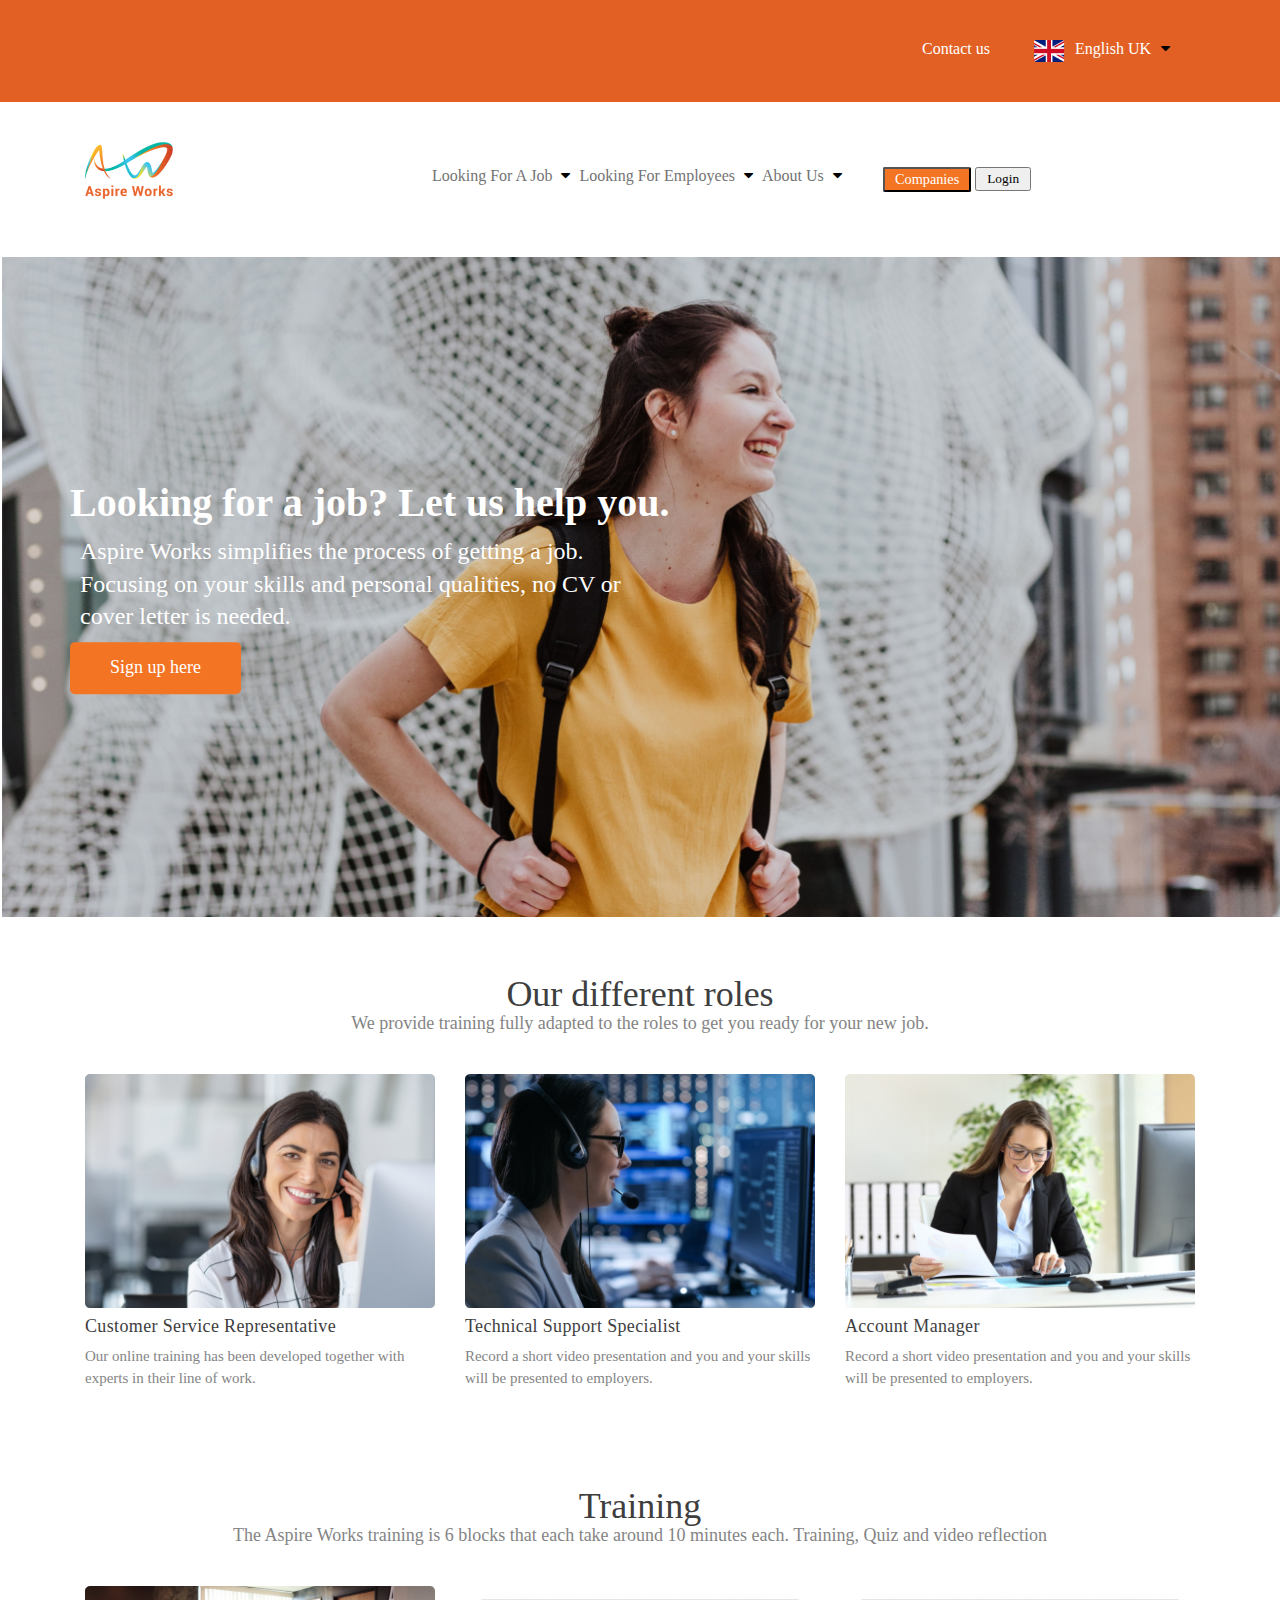
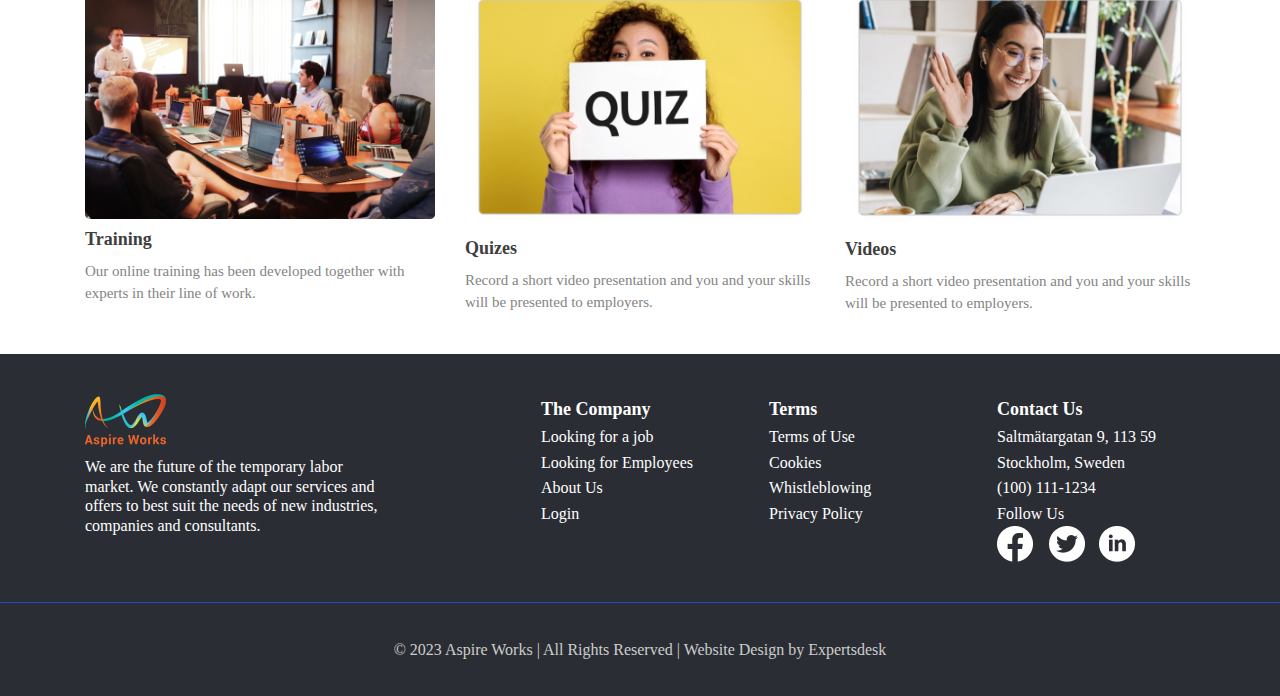
<file: html/index.html>
<!DOCTYPE html>
<html lang="en">
  <head>
    <meta charset="UTF-8" />
    <link rel="stylesheet" href="/html/css/style.css" />
    <link
      rel="stylesheet"
      href="https://cdnjs.cloudflare.com/ajax/libs/font-awesome/4.7.0/css/font-awesome.min.css"
    />
    <meta name="viewport" content="width=device-width, initial-scale=1.0" />
    <title>Document</title>
  </head>
  <body>
    <header id="header">
      <div class="container">
        <div class="row">
          <div class="col-header">
            <div class="header">
              <ul>
                <li><a href="#">Contact us</a></li>
                <li>
                  <img src="/html/resources/image 3.png" alt="" /><a href="#"
                    >English UK</a
                  ><i class="fa fa-caret-down" aria-hidden="true"></i>
                </li>
              </ul>
            </div>
          </div>
        </div>
      </div>
    </header>
    <section id="aspire">
      <div class="container">
        <div class="row">
          <div class="col-aspire">
            <div class="aspire">
              <img src="/html/resources/Aspire_Logo_PNG 1.png" alt="" />
            </div>
          </div>
          <div class="col-menu">
            <div class="menu">
              <ul>
                <li><a href="#">Looking for A Job</a></li>
                <i class="fa fa-caret-down" aria-hidden="true"></i>
                <li><a href="#">Looking for Employees</a></li>
                <i class="fa fa-caret-down" aria-hidden="true"></i>
                <li><a href="#">About Us</a></li>
                <i class="fa fa-caret-down" aria-hidden="true"></i>
              </ul>
            </div>
          </div>
          <div class="col-button">
            <div class="button">
              <button class="but">Companies</button>
              <button>Login</button>
            </div>
          </div>
        </div>
      </div>
    </section>
    <section id="banner">
      <img src="/html/resources/banner.jpg" alt="" />
      <div class="container">
        <div class="row">
          <div class="banner-up">
            <div class="banner">
              <h1>Looking for a job? Let us help you.</h1>
              <p>
                Aspire Works simplifies the process of getting a job. Focusing
                on your skills and personal qualities, no CV or cover letter is
                needed.
              </p>
              <button>Sign up here</button>
            </div>
          </div>
        </div>
      </div>
    </section>
    <section id="different">
      <div class="container">
        <div class="row">
          <div class="col-different">
            <div class="different">
              <h4>Our different roles</h4>
              <p>
                We provide training fully adapted to the roles to get you ready
                for your new job.
              </p>
            </div>
          </div>
          <div class="col-diff">
            <div class="diff">
              <img src="/html/resources/Rectangle 3325.png" alt="" />
              <h5>Customer Service Representative</h5>
              <span
                >Our online training has been developed together with experts in
                their line of work.</span
              >
            </div>
          </div>
          <div class="col-diff">
            <div class="diff">
              <img src="/html/resources/Rectangle 3325 (1).png" alt="" />
              <h5>Technical Support Specialist</h5>
              <span
                >Record a short video presentation and you and your skills will
                be presented to employers.</span
              >
            </div>
          </div>
          <div class="col-diff">
            <div class="diff">
              <img src="/html/resources/Rectangle 3325 (2).png" alt="" />
              <h5>Account Manager</h5>
              <span
                >Record a short video presentation and you and your skills will
                be presented to employers.</span
              >
            </div>
          </div>
        </div>
      </div>
    </section>
    <section id="training">
      <div class="container">
        <div class="row">
          <div class="col-training">
            <div class="training">
              <h4>Training</h4>
              <p>
                The Aspire Works training is 6 blocks that each take around 10
                minutes each. Training, Quiz and video reflection
              </p>
            </div>
          </div>
          <div class="col-train">
            <div class="train">
              <img
                src="/html/resources/campaign-creators-gMsnXqILjp4-unsplash 1.png"
                alt=""
              />
              <h5>Training</h5>
              <span
                >Our online training has been developed together with experts in
                their line of work.</span
              >
            </div>
          </div>
          <div class="col-train">
            <div class="train">
              <img src="/html/resources/Rectangle 3342.png" alt="" />
              <h5>Quizes</h5>
              <span
                >Record a short video presentation and you and your skills will
                be presented to employers.</span
              >
            </div>
          </div>
          <div class="col-train">
            <div class="train">
              <img src="/html/resources/Rectangle 3342 (1).png" alt="" />
              <h5>Videos</h5>
              <span
                >Record a short video presentation and you and your skills will
                be presented to employers.</span
              >
            </div>
          </div>
        </div>
      </div>
    </section>
    <footer id="footer">
      <div class="container">
        <div class="row">
          <div class="footer-logo">
            <div class="logo">
              <img src="/html/resources/Aspire_Logo_PNG 2.png" alt="" />
              <p>
                We are the future of the temporary labor market. We constantly
                adapt our services and offers to best suit the needs of new
                industries, companies and consultants.
              </p>
            </div>
          </div>
          <div class="footer-menu">
            <div class="men">
              <h6>The Company</h6>
              <ul>
                <li><a href="#">Looking for a job</a></li>

                <li><a href="#">Looking for Employees</a></li>
                <li><a href="#">About Us</a></li>
                <li><a href="#"> Login</a></li>
              </ul>
            </div>
          </div>
          <div class="footer-menu">
            <div class="men">
              <h6>Terms</h6>

              <ul>
                <li><a href="#">Terms of Use</a></li>

                <li><a href="#"> Cookies</a></li>
                <li><a href="#"> Whistleblowing</a></li>
                <li><a href="#">Privacy Policy</a></li>
              </ul>
            </div>
          </div>
          <div class="footer-menu">
            <div class="men">
              <h6>Contact Us</h6>
              <ul>
                <li>
                  <a href="#">Saltmätargatan 9, 113 59 Stockholm, Sweden</a>
                </li>

                <li><a href="#">(100) 111-1234</a></li>
                <li><a href="#">Follow Us</a></li>
                <li>
                  <img src="/html/resources/Group 2985.png" alt="" />
                </li>
              </ul>
            </div>
          </div>
        </div>
      </div>
    </footer>
    <section id="f-line">
      <div class="container">
        <div class="row">
          <div class="f-line">
            <div class="line">
              <h4>
                © 2023 Aspire Works | All Rights Reserved | Website Design by
                Expertsdesk
              </h4>
            </div>
          </div>
        </div>
      </div>
    </section>
  </body>
</html>
</file>
<file: html/css/style.css>
body {
  margin: 0;
  padding: 0;
}
* {
  vertical-align: top;
  box-sizing: border-box;
  list-style: none;
  font-family: Cambria, Cochin, Georgia, Times, "Times New Roman", serif;
  text-decoration: none;
  border-collapse: collapse;
}

h1,
h2,
h3,
h4,
h5,
h6,
p,
ul,
li,
ol,
span,
a,
img {
  padding: 0;
  margin: 0;
}
.container {
  width: 100%;
  max-width: 1140px;
  padding: 0 15px;
  margin: 0 auto;
}
.row {
  margin: 0 -15px;
}
#header {
  display: inline-block;
  padding: 40px 0;
  width: 100%;
  background-color: #e36024;
}
.col-header {
  float: right;
  padding: 0 15px;
  width: 100%;
}
.header ul {
  float: right;
}
.header img {
  padding: 0 10px;
}
.header ul li i {
  padding: 0 10px;
}
.header ul li {
  display: inline-block;
  padding: 0 15px;
}

.header ul li a {
  color: #fff;
  text-align: right;
  font-family: Roboto;
  font-size: 16px;
  font-style: normal;
  font-weight: 400;
  line-height: normal;
}
#aspire {
  display: inline-block;
  padding: 40px 0;
  width: 100%;
}
.col-aspire {
  padding: 0 15px;
  float: left;
  width: 30%;
}
.aspire {
  width: 100%;
}

.col-menu {
  float: left;
  padding: 0 15px;
  width: 40%;
}
.menu {
  width: 100%;
}
.menu ul {
  padding: 25px 0;
}
.menu ul li {
  display: inline-block;
  padding: 0 5px;
}
.menu ul li a {
  color: #737373;
  font-family: Roboto;
  font-size: 16px;
  font-style: normal;
  font-weight: 400;
  line-height: normal;
  text-transform: capitalize;
}
.menu fa-caret-down {
  stroke-width: 1px;
  stroke: #6fd6cc;
}
.col-button {
  padding: 0 15px;
  float: left;
  width: 30%;
}
.button {
  padding: 25px 0;
  width: 100%;
}
.but {
  color: #fff;
  font-family: Sunflower;
  font-size: 14.286px;
  font-style: normal;
  font-weight: 500;
  line-height: normal;
  border-radius: 2px;
  background: #f37423;
  padding: 2px 10px;
}
.but:hover {
  color: red;
  background-color: rgb(244, 240, 240);
}
.button button {
  padding: 2px 10px;
}
.button button:hover {
  color: red;
  background-color: rgb(244, 240, 240);
}
#banner {
  display: inline-block;
  width: 100%;
  position: relative;
}
#banner img {
  width: 100%;
}
.col-banner {
  width: 100%;
  padding: 0 15px;
  float: left;
}
.banner-up {
  position: absolute;
  top: 50%;
  transform: translateY(-50%);
  width: 100%;
  max-width: 1140px;
}
.banner h1 {
  color: #fff;
  font-family: Sunflower;
  font-size: 40px;
  font-style: normal;
  font-weight: 700;
  line-height: 113.623%; /* 45.449px */
}
.banner p {
  color: #fff;
  font-family: Roboto;
  font-size: 24px;
  font-style: normal;
  font-weight: 400;
  line-height: 135.5%; /* 32.52px */
  max-width: 575px;
  padding: 10px;
}
.banner button {
  color: #fff;
  font-family: Sunflower;
  font-size: 18px;
  font-style: normal;
  font-weight: 500;
  line-height: 96.623%; /* 17.392px */
  border-radius: 5px;
  background: #f37423;
  padding: 17px 40px;
  border: none;
}
.banner button:hover {
  color: red;
  background-color: rgb(244, 240, 240);
}
#different {
  padding: 60px 0;
  display: inline-block;
  width: 100%;
}
.col-different {
  width: 100%;
  padding: 0 15px;
  float: left;
}
.different h4 {
  color: #3e3e3e;
  text-align: center;
  font-family: Sunflower;
  font-size: 36px;
  font-style: normal;
  font-weight: 500;
  line-height: 96.623%; /* 34.784px */
}
.different p {
  color: #848484;
  text-align: center;
  font-family: Roboto;
  font-size: 18px;
  font-style: normal;
  font-weight: 400;
  line-height: 123.5%; /* 22.23px */
}
.col-diff {
  padding: 0 15px;
  float: left;
  width: 33.33%;
}
.diff {
  padding: 40px 0;
  width: 100%;
}
.diff img {
  width: 100%;
}
.diff h5 {
  color: #3e3e3e;
  font-family: Sunflower;
  font-size: 18px;
  font-style: normal;
  font-weight: 500;
  line-height: 96.623%; /* 17.392px */
  letter-spacing: 0.36px;
  padding: 10px 0;
}
.diff span {
  color: #848484;
  font-family: Roboto;
  font-size: 15px;
  font-style: normal;
  font-weight: 400;
  line-height: 22.128px; /* 147.52% */
  text-align: center;
}
#raining {
  padding: 60px 0;
  display: inline-block;
  width: 100%;
}
.col-training {
  width: 100%;
  padding: 0 15px;
  float: left;
}
.training h4 {
  color: #3e3e3e;
  text-align: center;
  font-family: Sunflower;
  font-size: 36px;
  font-style: normal;
  font-weight: 500;
  line-height: 96.623%; /* 34.784px */
}
.training p {
  color: #848484;
  text-align: center;
  font-family: Roboto;
  font-size: 18px;
  font-style: normal;
  font-weight: 400;
  line-height: 123.5%; /* 22.23px */
}
.col-train {
  padding: 0 15px;
  float: left;
  width: 33.33%;
}
.train {
  padding: 40px 0;
  width: 100%;
}
.train img {
  width: 100%;
}
.train h5 {
  color: #3e3e3e;
  text-align: left;
  font-family: Roboto;
  font-size: 18px;
  font-style: normal;
  font-weight: 600;
  line-height: normal;
  padding: 10px 0;
}
.train span {
  color: #848484;
  font-family: Roboto;
  font-size: 15px;
  font-style: normal;
  font-weight: 400;
  line-height: 22.128px; /* 147.52% */
  text-align: left;
}
#footer {
  padding: 40px 0;
  display: inline-block;
  background-color: #2a2d34;
  width: 100%;
}
.footer-logo {
  width: 40%;
  padding: 0 15px;
  float: left;
}
.logo {
  width: 100%;
}
.logo p {
  color: #fff;
  font-family: Roboto;
  font-size: 16px;
  font-style: normal;
  font-weight: 400;
  line-height: 123.5%; /* 19.76px */
  padding: 10px 0;
  max-width: 300px;
}
.footer-menu {
  width: 20%;
  float: left;
  padding: 0 15px;
}
.men {
  width: 100%;
}
.men h6 {
  color: #fff;
  font-family: Roboto;
  font-size: 18px;
  font-style: normal;
  font-weight: 600;
  line-height: 30px; /* 166.667% */
}
.men ul li {
  padding: 7px px;
}
.men ul li a {
  color: #fff;
  font-family: Roboto;
  font-size: 16px;
  font-style: normal;
  font-weight: 400;
  line-height: 25.5px; /* 159.375% */
}
.men img {
  cursor: pointer;
}
.f-line {
  width: 100%;
  float: left;
  padding: 0 15px;
}
.line h4 {
  color: #cdcdcd;
  text-align: center;
  font-family: Roboto;
  font-size: 16px;
  font-style: normal;
  font-weight: 400;
  line-height: 13px; /* 81.25% */
}
#f-line {
  padding: 40px 0;
  display: inline-block;
  background-color: #2a2d34;
  width: 100%;
  border-top: 1px solid #204acb;
}
</file>
